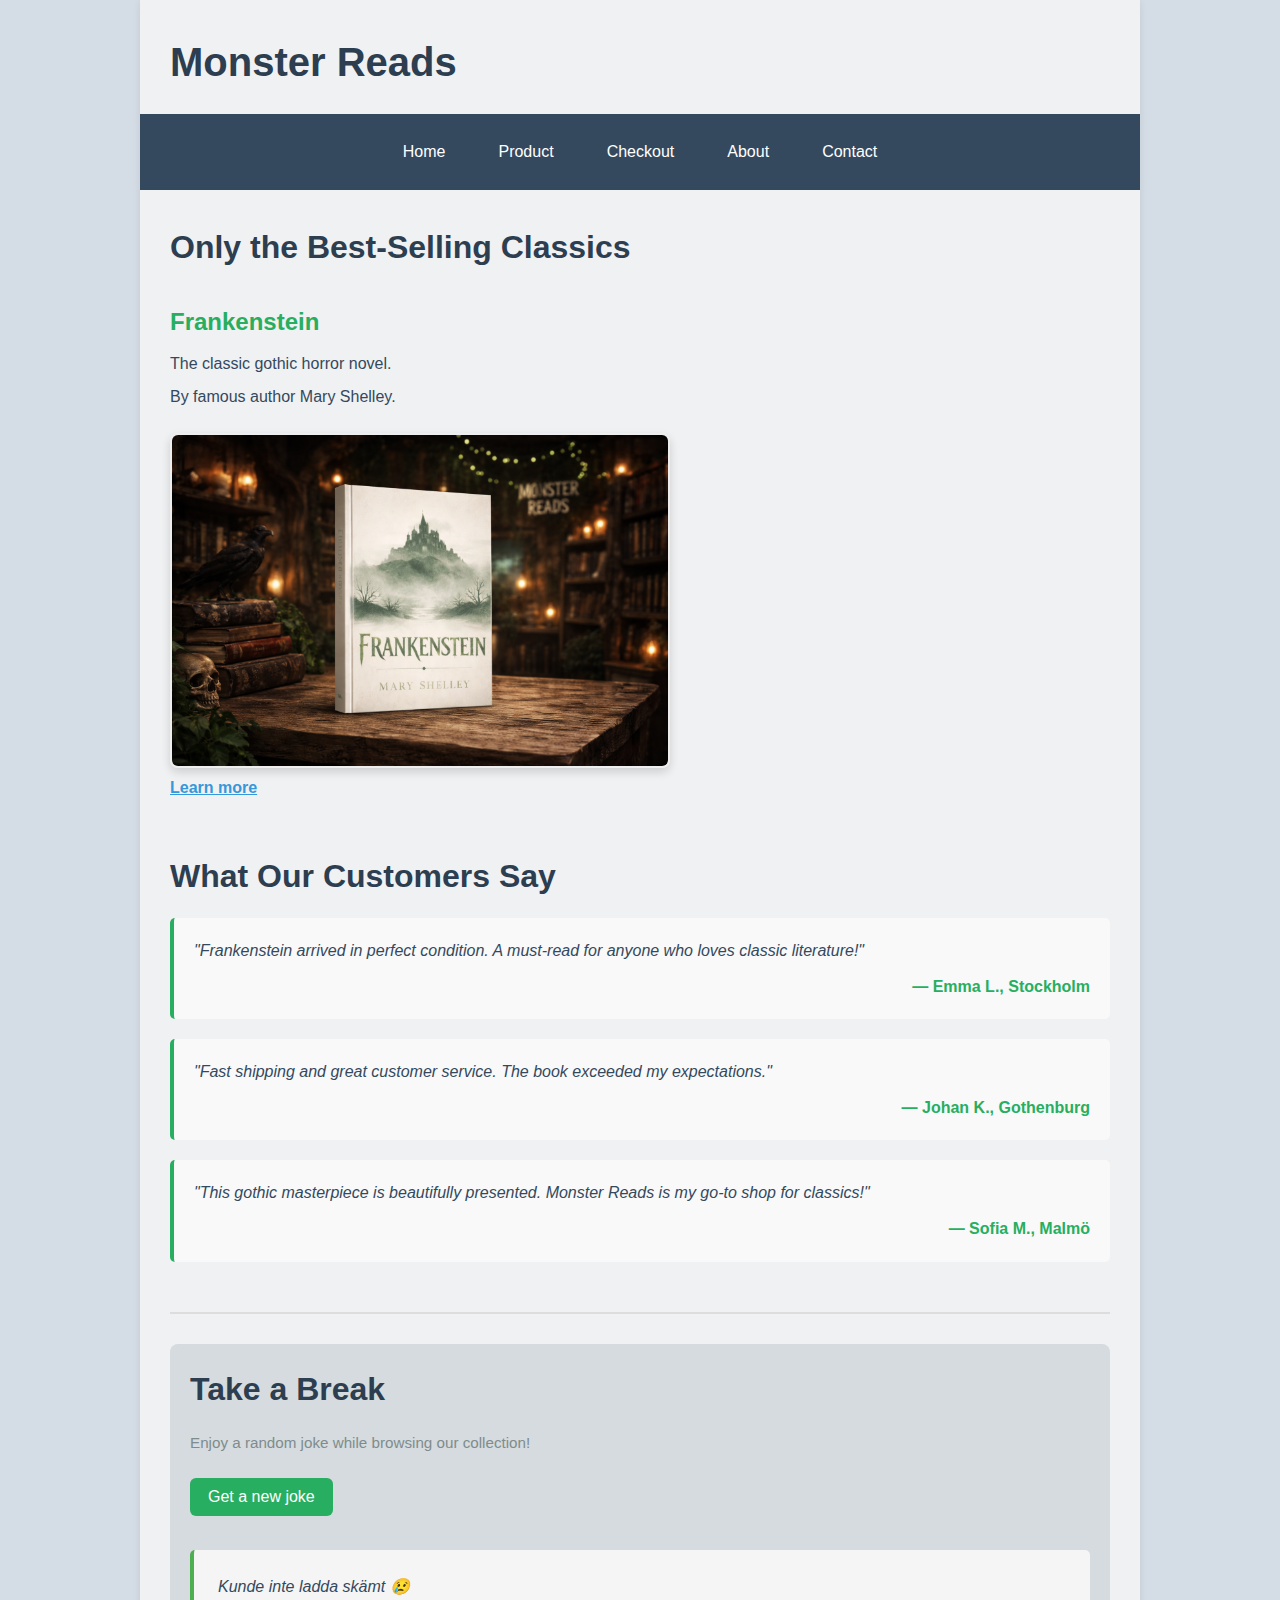
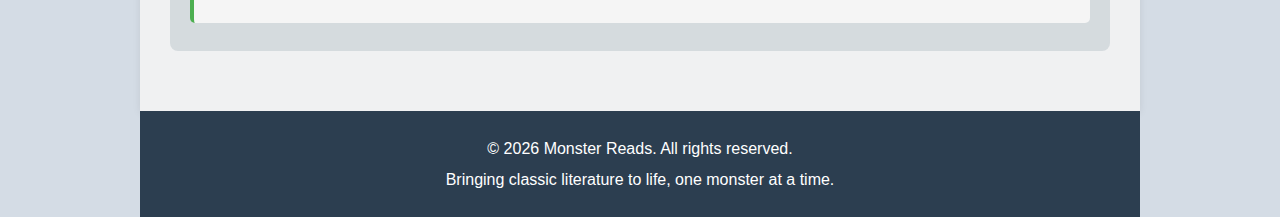
<file: index.html>
<!DOCTYPE html>
<html lang="en">

<head>
    <meta charset="UTF-8">
    <meta name="viewport" content="width=device-width, initial-scale=1.0">
    <title>Monster Reads</title>
    <link rel="stylesheet" href="layout.css">
    <link rel="stylesheet" href="components.css">
    <link rel="stylesheet" href="base.css">
</head>

<body>
    <main>
        <h1>Monster Reads</h1>

        <nav>
            <a href="index.html">Home</a> |
            <a href="product.html">Product</a> |
            <a href="checkout.html">Checkout</a> |
            <a href="about.html">About</a> |
            <a href="contact.html">Contact</a>
        </nav>

        <h2>Only the Best-Selling Classics</h2>

        <section>
            <h3>Frankenstein</h3>
            <p>The classic gothic horror novel.</p>
            <p>By famous author Mary Shelley.</p>
            <img src="images/image6.png" alt="Frankenstein book cover" width="500">
            <p>
                <a href="product.html">Learn more</a>
            </p>
        </section>

        <section class="testimonials">
            <h2>What Our Customers Say</h2>

            <div class="testimonial">
                <p class="testimonial-text">"Frankenstein arrived in perfect condition. A must-read for anyone who loves
                    classic literature!"</p>
                <p class="testimonial-author">— Emma L., Stockholm</p>
            </div>

            <div class="testimonial">
                <p class="testimonial-text">"Fast shipping and great customer service. The book exceeded my expectations."
                </p>
                <p class="testimonial-author">— Johan K., Gothenburg</p>
            </div>

            <div class="testimonial">
                <p class="testimonial-text">"This gothic masterpiece is beautifully presented. Monster Reads is my go-to
                    shop for classics!"</p>
                <p class="testimonial-author">— Sofia M., Malmö</p>
            </div>
        </section>

        <hr class="content-divider">

        <section class="joke-section">
            <h2>Take a Break</h2>
            <p>Enjoy a random joke while browsing our collection!</p>

            <button onclick="loadJoke()">Get a new joke</button>

            <p id="joke"></p>
        </section>

        <script>
            // Hämta paragrafen där skämtet ska visas
            const jokeElement = document.getElementById("joke");

            // Funktion som hämtar ett nytt skämt
            function loadJoke() {
                // Visa laddningstext medan vi väntar
                jokeElement.textContent = "Laddar skämt...";

                // Anropa API:et för att få ett slumpmässigt skämt
                fetch("https://official-joke-api.appspot.com/random_joke")
                    .then(function (response) {
                        // Gör om svaret till JSON
                        return response.json();
                    })
                    .then(function (joke) {
                        // Visa skämtet på sidan
                        jokeElement.textContent =
                            joke.setup + " — " + joke.punchline;
                    })
                    .catch(function () {
                        // Om något går fel, visa ett felmeddelande
                        jokeElement.textContent =
                            "Kunde inte ladda skämt 😢";
                    });
            }

            // Ladda ett skämt automatiskt när sidan öppnas
            loadJoke();
        </script>
    </main>

    <footer>
        <p>&copy; 2026 Monster Reads. All rights reserved.</p>
        <p>Bringing classic literature to life, one monster at a time.</p>
    </footer>



</body>

</html>
</file>
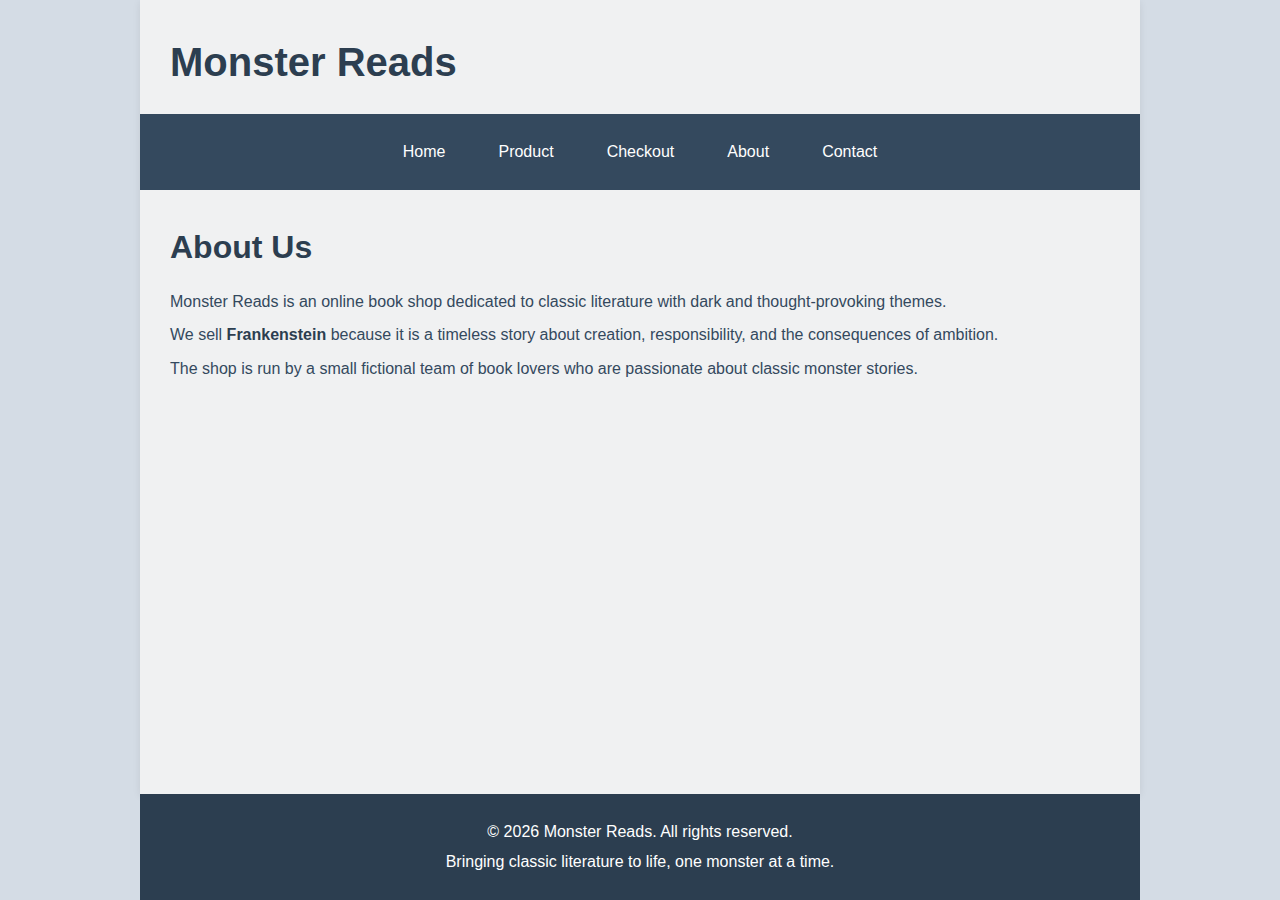
<file: about.html>
<!DOCTYPE html>
<html lang="en">

<head>
    <meta charset="UTF-8">
    <meta name="viewport" content="width=device-width, initial-scale=1.0">
    <title>About Us - Monster Reads</title>
    <link rel="stylesheet" href="layout.css">
    <link rel="stylesheet" href="components.css">
    <link rel="stylesheet" href="base.css">
</head>

<body>
    <main>
        <h1>Monster Reads</h1>

        <nav>
            <a href="index.html">Home</a> |
            <a href="product.html">Product</a> |
            <a href="checkout.html">Checkout</a> |
            <a href="about.html">About</a> |
            <a href="contact.html">Contact</a>
        </nav>

        <h2>About Us</h2>

        <p>
            Monster Reads is an online book shop dedicated to classic literature
            with dark and thought-provoking themes.
        </p>

        <p>
            We sell <strong>Frankenstein</strong> because it is a timeless story
            about creation, responsibility, and the consequences of ambition.
        </p>

        <p>
            The shop is run by a small fictional team of book lovers who are
            passionate about classic monster stories.
        </p>
    </main>

    <footer>
        <p>&copy; 2026 Monster Reads. All rights reserved.</p>
        <p>Bringing classic literature to life, one monster at a time.</p>
    </footer>

</body>

</html>
</file>
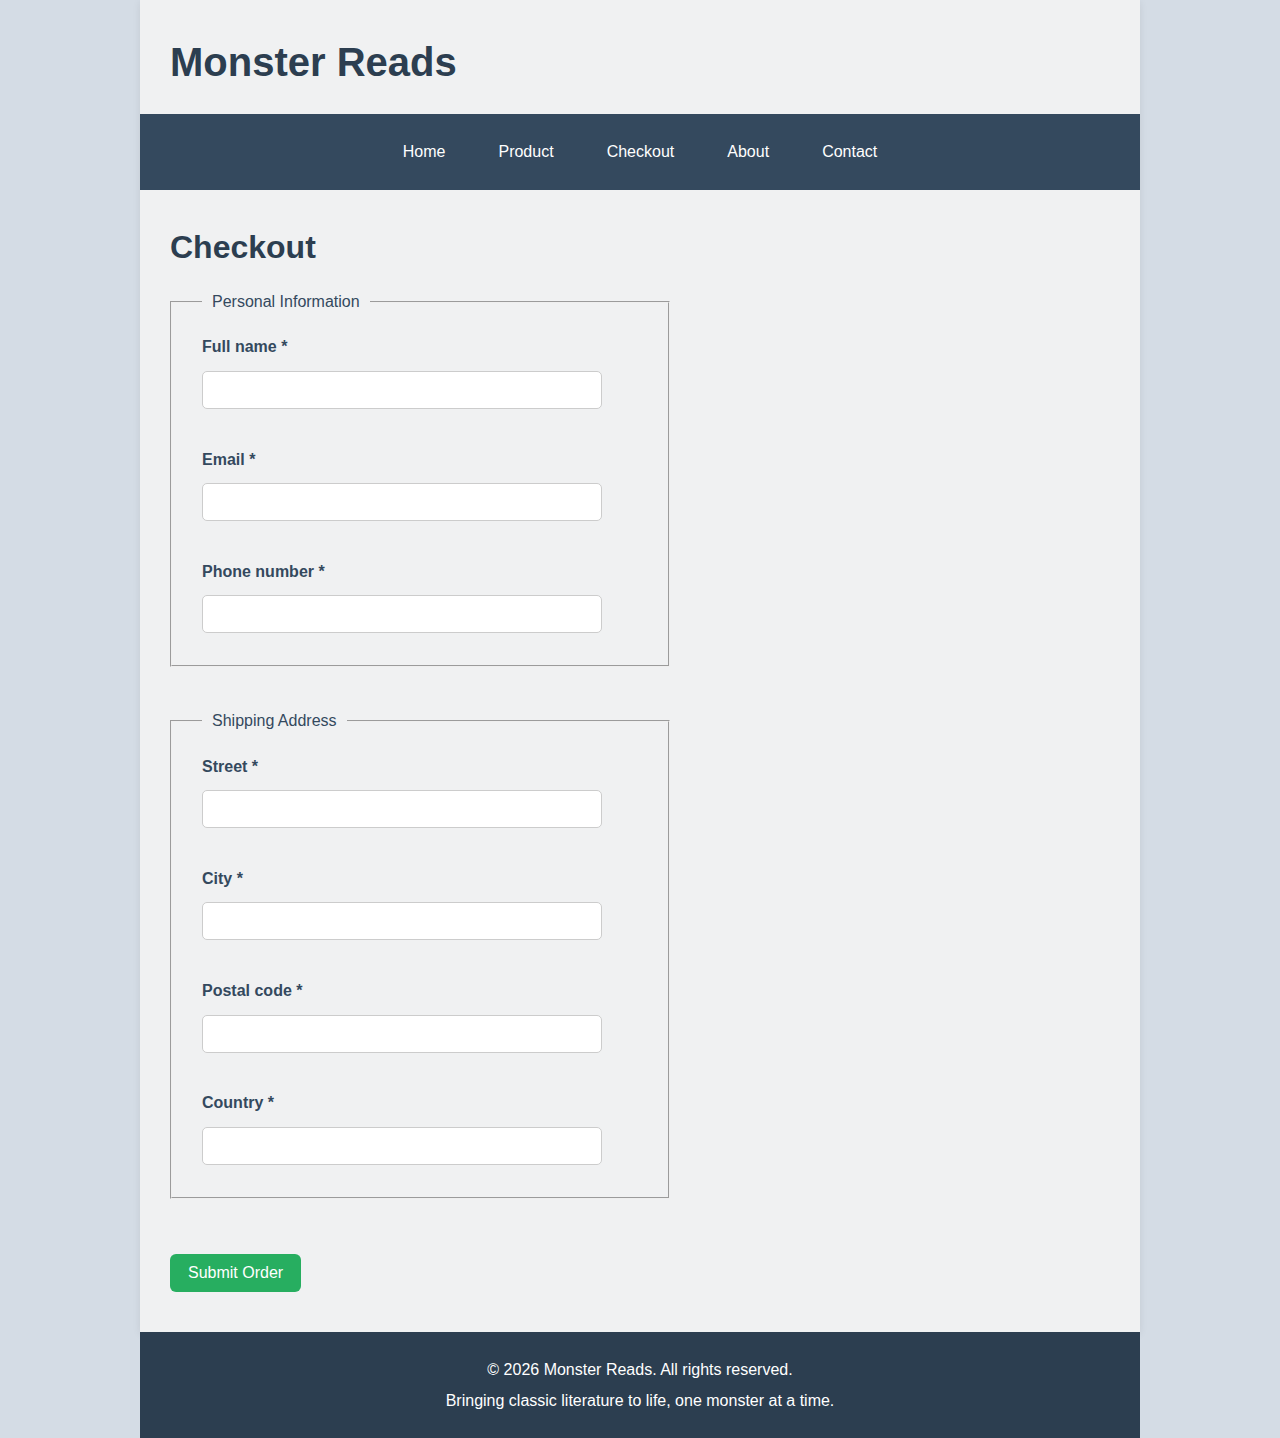
<file: checkout.html>
<!DOCTYPE html>
<html lang="en">

<head>
  <meta charset="UTF-8">
  <meta name="viewport" content="width=device-width, initial-scale=1.0">
  <title>Monster Reads - Checkout</title>
  <link rel="stylesheet" href="layout.css">
  <link rel="stylesheet" href="components.css">
  <link rel="stylesheet" href="base.css">
</head>

<body>
  <main>
    <h1>Monster Reads</h1>

    <nav>
      <a href="index.html">Home</a> |
      <a href="product.html">Product</a> |
      <a href="checkout.html">Checkout</a> |
      <a href="about.html">About</a> |
      <a href="contact.html">Contact</a>
    </nav>

    <h2>Checkout</h2>

    <form>
      <fieldset>
        <legend>Personal Information</legend>

        <label for="name">Full name *</label><br>
        <input type="text" id="name" name="name" required><br><br>

        <label for="email">Email *</label><br>
        <input type="email" id="email" name="email" required><br><br>

        <label for="phone">Phone number *</label><br>
        <input type="tel" id="phone" name="phone" required>
      </fieldset>

      <br>

      <fieldset>
        <legend>Shipping Address</legend>

        <label for="street">Street *</label><br>
        <input type="text" id="street" name="street" required><br><br>

        <label for="city">City *</label><br>
        <input type="text" id="city" name="city" required><br><br>

        <label for="postal">Postal code *</label><br>
        <input type="text" id="postal" name="postal" required><br><br>

        <label for="country">Country *</label><br>
        <input type="text" id="country" name="country" required>
      </fieldset>

      <br>

      <button type="submit">Submit Order</button>
    </form>
  </main>

  <footer>
    <p>&copy; 2026 Monster Reads. All rights reserved.</p>
    <p>Bringing classic literature to life, one monster at a time.</p>
  </footer>
</body>

</html>
</file>
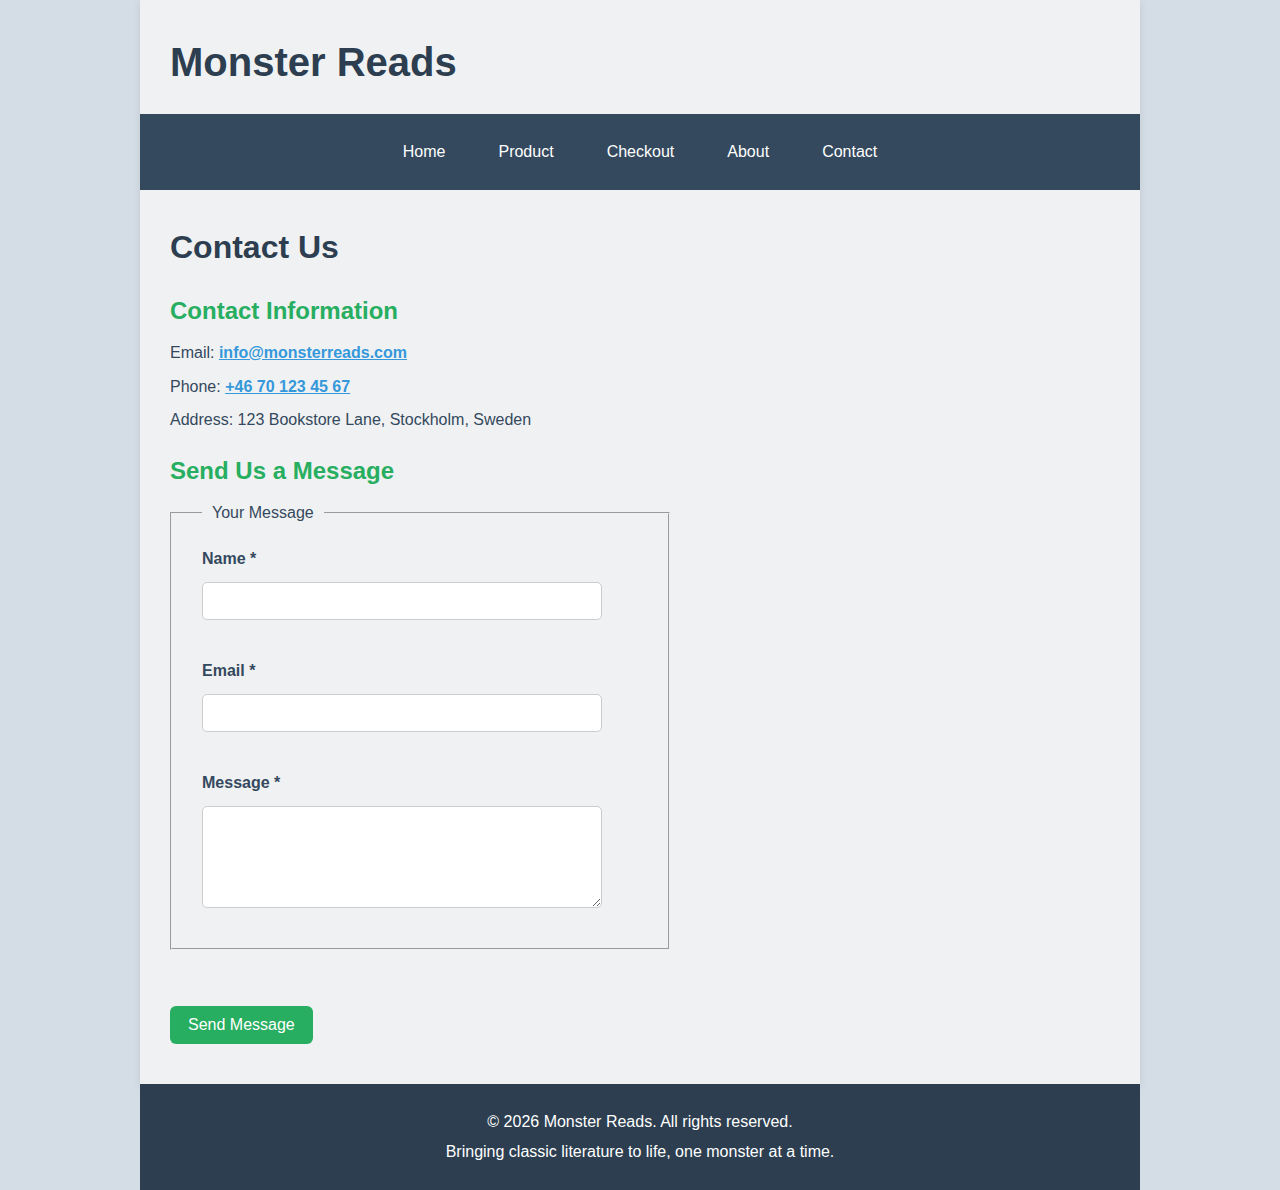
<file: contact.html>
<!DOCTYPE html>
<html lang="en">

<head>
    <meta charset="UTF-8">
    <meta name="viewport" content="width=device-width, initial-scale=1.0">
    <title>Contact - Monster Reads</title>
    <link rel="stylesheet" href="layout.css">
    <link rel="stylesheet" href="components.css">
    <link rel="stylesheet" href="base.css">
</head>

<body>
    <main>
        <h1>Monster Reads</h1>

        <nav>
            <a href="index.html">Home</a> |
            <a href="product.html">Product</a> |
            <a href="checkout.html">Checkout</a> |
            <a href="about.html">About</a> |
            <a href="contact.html">Contact</a>
        </nav>

        <h2>Contact Us</h2>

        <h3>Contact Information</h3>
        <p>Email: <a href="mailto:info@monsterreads.com">info@monsterreads.com</a></p>
        <p>Phone: <a href="tel:+46701234567">+46 70 123 45 67</a></p>
        <p>Address: 123 Bookstore Lane, Stockholm, Sweden</p>

        <h3>Send Us a Message</h3>
        <form>
            <fieldset>
                <legend>Your Message</legend>

                <label for="name">Name *</label><br>
                <input type="text" id="name" name="name" required><br><br>

                <label for="email">Email *</label><br>
                <input type="email" id="email" name="email" required><br><br>

                <label for="message">Message *</label><br>
                <textarea id="message" name="message" rows="5" cols="30" required></textarea>
            </fieldset>

            <br>

            <button type="submit">Send Message</button>
        </form>
    </main>

    <footer>
        <p>&copy; 2026 Monster Reads. All rights reserved.</p>
        <p>Bringing classic literature to life, one monster at a time.</p>
    </footer>
</body>

</html>
</file>
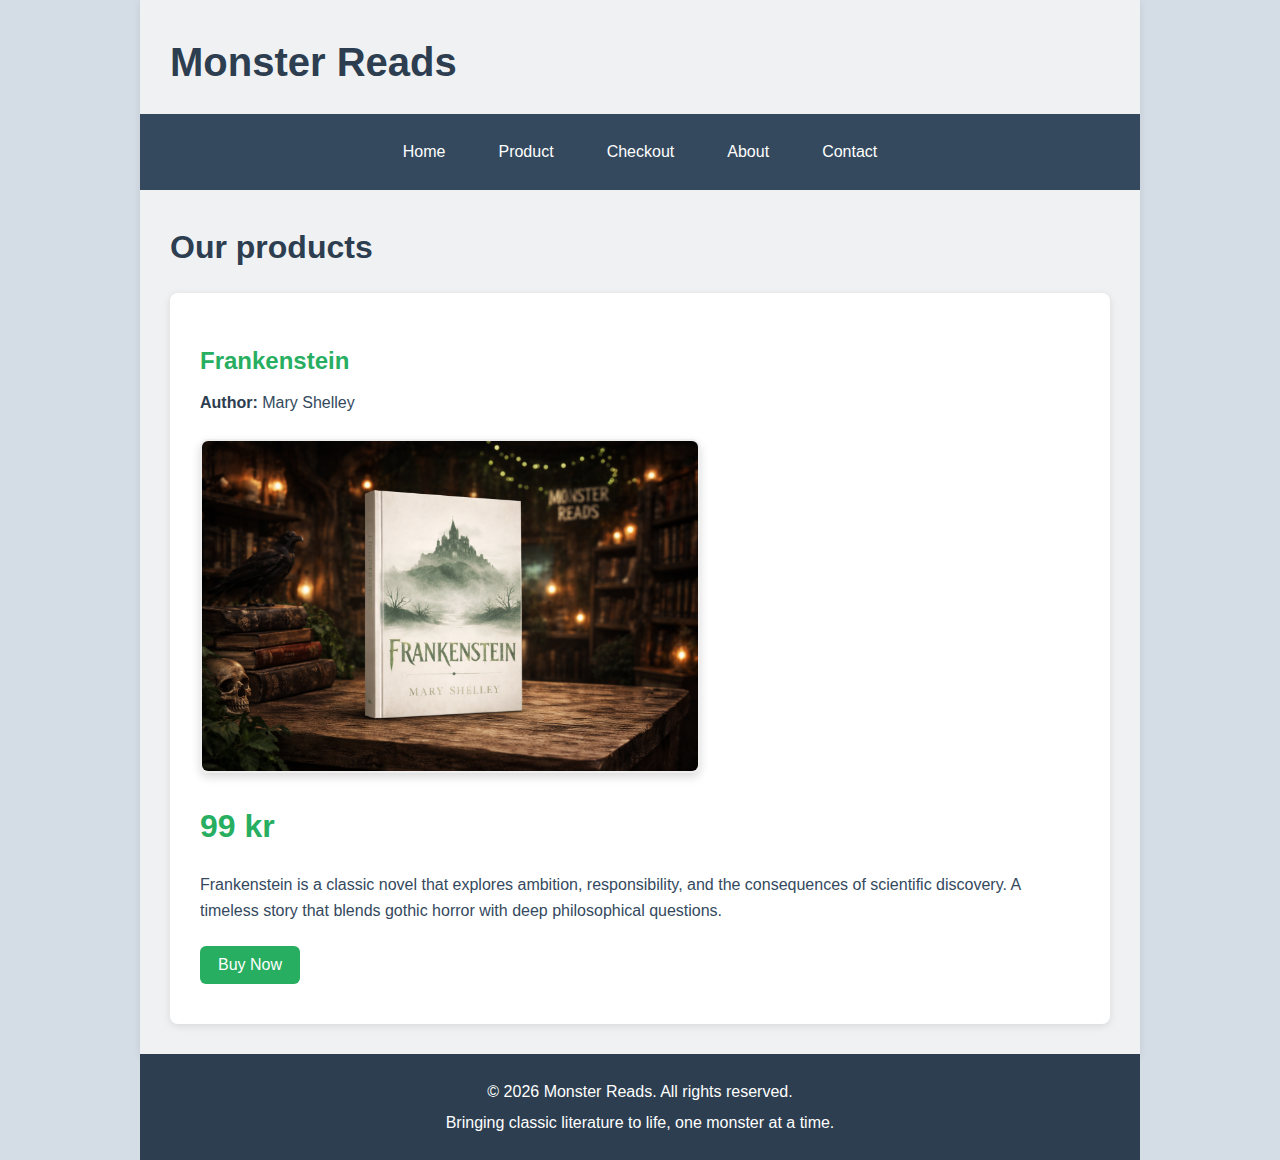
<file: product.html>
<!DOCTYPE html>
<html lang="en">

<head>
    <meta charset="UTF-8">
    <meta name="viewport" content="width=device-width, initial-scale=1.0">
    <title>Frankenstein | Monster Reads</title>
    <link rel="stylesheet" href="layout.css">
    <link rel="stylesheet" href="components.css">
    <link rel="stylesheet" href="base.css">
</head>

<body>
    <main>
        <!-- Shop name -->
        <h1>Monster Reads</h1>

        <!-- Navigation: links to all 5 pages -->
        <nav>
            <a href="index.html">Home</a> |
            <a href="product.html">Product</a> |
            <a href="checkout.html">Checkout</a> |
            <a href="about.html">About</a> |
            <a href="contact.html">Contact</a>
        </nav>

        <!-- Page title -->
        <h2>Our products</h2>

        <div class="product-card">
            <!-- Product details -->
            <h3>Frankenstein</h3>
            <p><strong>Author:</strong> Mary Shelley</p>

            <!-- Product image -->
            <img src="images/image6.png" alt="Frankenstein book cover" width="500">

            <!-- Price -->
            <p class="product-price">99 kr</p>

            <!-- Description -->
            <p>
                Frankenstein is a classic novel that explores ambition, responsibility, and the consequences of scientific
                discovery. A timeless story that blends gothic horror with deep philosophical questions.
            </p>

            <!-- Buy link -->
            <a href="checkout.html">
                <button>Buy Now</button>
            </a>
        </div>
    </main>

    <footer>
        <p>&copy; 2026 Monster Reads. All rights reserved.</p>
        <p>Bringing classic literature to life, one monster at a time.</p>
    </footer>

</body>

</html>
</file>
<file: components.css>
/* =========================
   BUTTONS
   ========================= */

button {
    background-color: #27ae60;   /* green */
    color: white;
    border: none;
    padding: 10px 18px;
    font-size: 16px;
    cursor: pointer;
    border-radius: 6px;
    transition: background-color 0.3s;
    margin-top: 15px;
    margin-bottom: 10px;
}

button:hover {
    background-color: #229954;
}

/* =========================
   FORM ELEMENTS
   ========================= */

input,
textarea {
    width: 100%;
    max-width: 400px;
    padding: 10px;
    margin-top: 6px;
    margin-bottom: 12px;
    border: 1px solid #ccc;
    border-radius: 5px;
    font-size: 14px;
}

input:focus,
textarea:focus {
    border-color: #27ae60;
    outline: none;
}

/* =========================
   IMAGES
   ========================= */

img {
    border-radius: 8px;
    border: 2px solid #eee;
    box-shadow: 0 4px 10px rgba(0, 0, 0, 0.15);
    transition: transform 0.3s;
    margin-top: 15px;
}

img:hover {
    transform: scale(1.03);
}

/* =========================
   JOKE ELEMENT
   ========================= */

#joke {
    background-color: #f5f5f5;
    border-left: 4px solid #4caf50;
    padding: 1.5rem;
    margin-top: 1.5rem;
    border-radius: 5px;
    font-style: italic;
}

/* =========================
   PRODUCT CARD
   ========================= */

.product-card {
    background-color: white;
    padding: 30px;
    border-radius: 8px;
    box-shadow: 0 2px 8px rgba(0, 0, 0, 0.1);
    margin-top: 20px;
}

.product-price {
    font-size: 2em;
    font-weight: bold;
    color: #27ae60;
    margin: 20px 0;
}
/* =========================
   TESTIMONIALS
   ========================= */

.testimonials {
    margin-top: 50px;
    margin-bottom: 30px;
}

.testimonial {
    background-color: #f9f9f9;
    border-left: 4px solid #27ae60;
    padding: 20px;
    margin-bottom: 20px;
    border-radius: 5px;
}

.testimonial-text {
    font-style: italic;
    margin-bottom: 10px;
    color: #34495e;
}

.testimonial-author {
    text-align: right;
    font-weight: bold;
    color: #27ae60;
    margin: 0;
}
</file>
<file: base.css>
/* base.css - Typography and Colors */

/* Color scheme */
:root {
    --primary-color: #2c3e50;
    --secondary-color: #27ae60;
    --background-color: #d4dce5;
    --text-color: #34495e;
    --link-color: #3498db;
}

/* Base styles */
body {
    font-family: 'Segoe UI', Tahoma, Geneva, Verdana, sans-serif;
    background-color: var(--background-color);
    color: var(--text-color);
    line-height: 1.6;
}

/* Typography */
h1 {
    color: var(--primary-color);
    font-size: 2.5em;
    margin-bottom: 0.5em;
    font-weight: bold;
}

h2 {
    color: var(--primary-color);
    font-size: 2em;
    margin-top: 1em;
    margin-bottom: 0.5em;
}

h3 {
    color: var(--secondary-color);
    font-size: 1.5em;
    margin-top: 0.8em;
    margin-bottom: 0.4em;
}

p {
    font-size: 1em;
    margin-bottom: 0.5em;
}

a {
  color: var(--link-color);
  font-weight: 600;
  display: inline-block;  
  transition: transform 0.15s ease;
}

a:hover {
    transform: translateY(-2px);
}

strong {
    color: var(--primary-color);
}
</file>
<file: layout.css>
/* layout.css - Navigation and Page Structure */

/* Reset margin and padding for all elements, and apply border-box sizing */
* {
    margin: 0;
    padding: 0;
    box-sizing: border-box;
}

/* Using width: 100vw on body can cause a slight horizontal scroll.
   Using 100% instead avoids that issue. */
html,
body {
    width: 100%;
    height: 100%;
}

/* Page container with sticky footer */
body {
    display: flex;
    flex-direction: column;
    max-width: 1000px;
    margin: 0 auto;
}

/* Main content area - grows to push footer down */
main {
    flex: 1;
    padding: 30px;
    background-color: #f0f1f2;
    box-shadow: 0 2px 8px rgba(0, 0, 0, 0.08);
}

/* Navigation bar */
nav {
    background-color: #34495e;
    padding: 15px 20px;
    margin: 0 -30px 30px -30px;
    text-align: center;
}

nav a {
    color: white;
    padding: 10px 15px;
    margin: 0 5px;
    font-weight: 500;
    text-decoration: none;
    transition: background-color 0.3s;
    transform: none;
}

nav a:hover {
    background-color: #27ae60;
    border-radius: 3px;
    text-decoration: none;
    transform: none;
}

/* Section spacing */
section {
    margin-top: 30px;
    margin-bottom: 30px;
}

/* Form layout */
form {
    max-width: 500px;
}

form p {
    margin-bottom: 15px;
}

fieldset {
    padding: 20px 20px 20px 30px;
    margin-bottom: 15px;
}

legend {
    padding: 0 10px;
}

label {
    display: inline-block;
    margin-bottom: 5px;
    font-weight: bold;
}

/* Content divider */
.content-divider {
    border: none;
    border-top: 2px solid #ddd;
    margin: 50px 0 30px 0;
}

/* Joke section */
.joke-section {
    padding: 20px;
    background-color: #d5dbde;
    border-radius: 8px;
    margin-top: 30px;
}

.joke-section h2 {
    margin-top: 0;
}

.joke-section p:first-of-type {
    color: #7f8c8d;
    font-size: 0.95em;
}

/* Footer */
footer {
    background-color: #2c3e50;
    color: white;
    text-align: center;
    padding: 20px;
}

footer p {
    margin: 5px 0;
}
</file>
